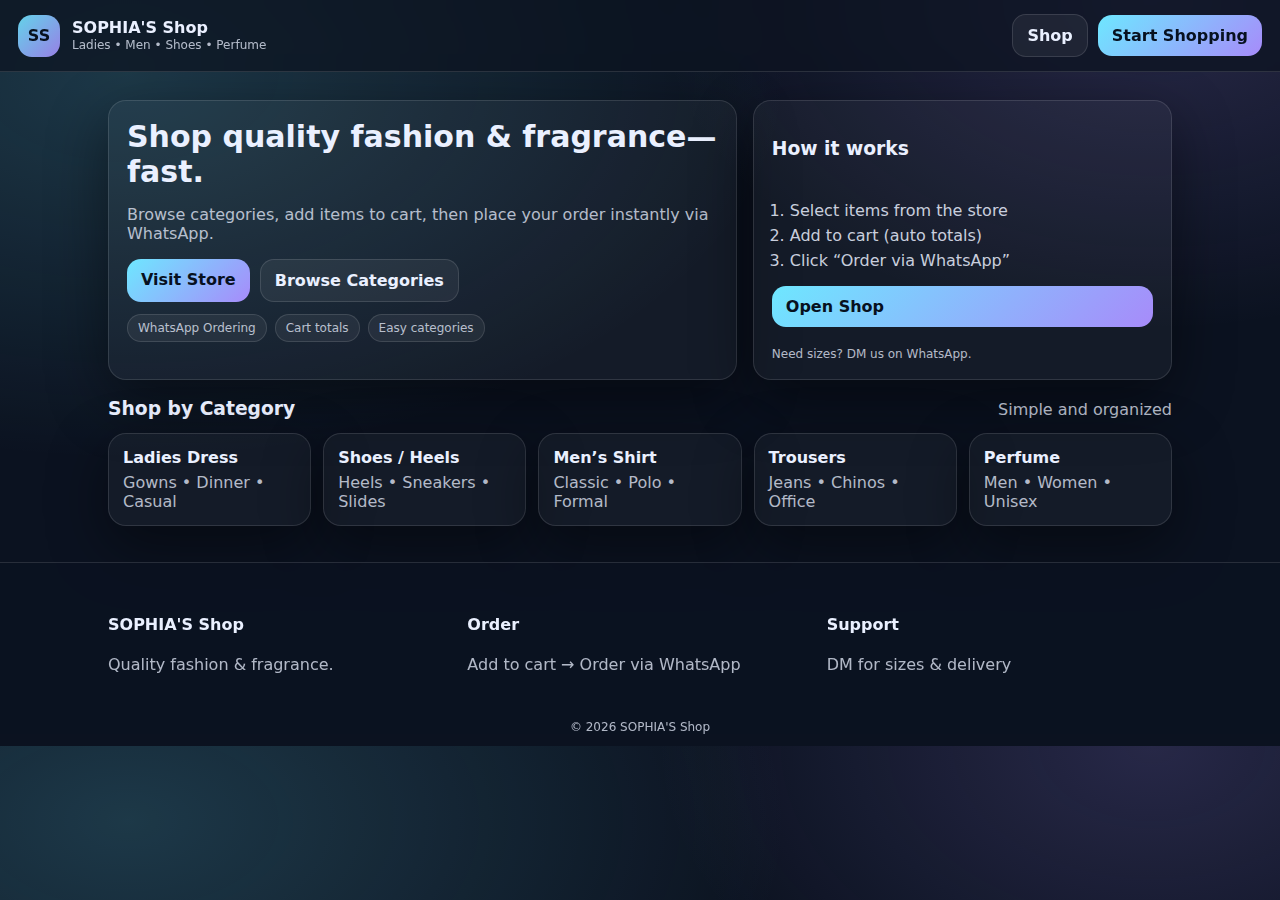
<file: index.html>
<!doctype html>
<html lang="en">
<head>
  <meta charset="utf-8" />
  <meta name="viewport" content="width=device-width, initial-scale=1" />
  <title>Welcome | SOPHIA'S Shop</title>
  <link rel="stylesheet" href="style.css" />
</head>
<body>

  <!-- Header -->
  <header class="topbar">
    <div class="brand">
      <div class="logo" aria-hidden="true">SS</div>
      <div class="brand-text">
        <h1>SOPHIA'S Shop</h1>
        <p class="muted">Ladies • Men • Shoes • Perfume</p>
      </div>
    </div>

    <nav class="actions">
      
      <a class="btn ghost" href="shop.html">Shop</a>
      <a class="btn" href="shop.html">Start Shopping</a>
    </nav>
  </header>

  <main class="container">

    <!-- Hero -->
    <section class="hero hero-simple">
      <div class="hero-text">
        <h2>Shop quality fashion & fragrance—fast.</h2>
        <p class="muted">
          Browse categories, add items to cart, then place your order instantly via WhatsApp.
        </p>

        <div class="hero-cta">
          <a class="btn" href="shop.html">Visit Store</a>
          <a class="btn ghost" href="#categories">Browse Categories</a>
        </div>

        <div class="hero-badges">
          <span class="pill">WhatsApp Ordering</span>
          <span class="pill">Cart totals</span>
          <span class="pill">Easy categories</span>
        </div>
      </div>

      <div class="hero-card hero-card-simple">
        <h3>How it works</h3>
        <ol class="steps">
          <li>Select items from the store</li>
          <li>Add to cart (auto totals)</li>
          <li>Click “Order via WhatsApp”</li>
        </ol>
        <a class="btn" href="shop.html">Open Shop</a>
        <p class="tiny muted" style="margin:10px 0 0;">Need sizes? DM us on WhatsApp.</p>
      </div>
    </section>

    <!-- Categories -->
    <section class="section" id="categories">
      <div class="section-head">
        <h3>Shop by Category</h3>
        <div class="muted">Simple and organized</div>
      </div>

      <div class="cat-grid">
        <a class="cat" href="shop.html?cat=ladies">
          <div class="cat-title">Ladies Dress</div>
          <div class="muted">Gowns • Dinner • Casual</div>
        </a>

        <a class="cat" href="shop.html?cat=shoes">
          <div class="cat-title">Shoes / Heels</div>
          <div class="muted">Heels • Sneakers • Slides</div>
        </a>

        <a class="cat" href="shop.html?cat=mens">
          <div class="cat-title">Men’s Shirt</div>
          <div class="muted">Classic • Polo • Formal</div>
        </a>

        <a class="cat" href="shop.html?cat=trousers">
          <div class="cat-title">Trousers</div>
          <div class="muted">Jeans • Chinos • Office</div>
        </a>

        <a class="cat" href="shop.html?cat=perfume">
          <div class="cat-title">Perfume</div>
          <div class="muted">Men • Women • Unisex</div>
        </a>
      </div>
    </section>

  </main>

  <!-- Footer -->
  <footer class="footer">
    <div class="container footer-grid">
      <div>
        <h4>SOPHIA'S Shop</h4>
        <p class="muted">Quality fashion & fragrance.</p>
      </div>
      <div>
        <h4>Order</h4>
        <p class="muted">Add to cart → Order via WhatsApp</p>
      </div>
      <div>
        <h4>Support</h4>
        <p class="muted">DM for sizes & delivery</p>
      </div>
    </div>
    <p class="tiny muted center">© <span id="year"></span> SOPHIA'S Shop</p>
  </footer>

  <script>
    document.getElementById("year").textContent = new Date().getFullYear();
  </script>
</body>
</html>
</file>
<file: style.css>
:root{
  --bg:#0b1220;
  --card:rgba(255,255,255,.06);
  --text:#eaf0ff;
  --muted:rgba(234,240,255,.75);
  --border:rgba(255,255,255,.12);
  --accent:#6ee7ff;
  --accent2:#a78bfa;
  --shadow: 0 20px 60px rgba(0,0,0,.45);
}

*{box-sizing:border-box}
body{
  margin:0;
  font-family: system-ui, -apple-system, Segoe UI, Roboto, Arial, sans-serif;
  background: radial-gradient(1200px 700px at 10% 10%, rgba(110,231,255,.18), transparent 55%),
              radial-gradient(900px 600px at 90% 0%, rgba(167,139,250,.18), transparent 55%),
              var(--bg);
  color:var(--text);
}
a{color:inherit;text-decoration:none}
.container{max-width:1100px;margin:0 auto;padding:18px}
.muted{color:var(--muted)}
.tiny{font-size:12px}
.center{text-align:center}

.topbar{
  position:sticky;top:0;z-index:10;
  display:flex;gap:14px;align-items:center;justify-content:space-between;
  padding:14px 18px;
  border-bottom:1px solid var(--border);
  background: rgba(11,18,32,.70);
  backdrop-filter: blur(12px);
}
.brand{display:flex;align-items:center;gap:12px}
.logo{
  width:42px;height:42px;border-radius:14px;
  background: linear-gradient(135deg, rgba(110,231,255,.9), rgba(167,139,250,.9));
  display:grid;place-items:center;
  font-weight:900;color:#07111f;
}
.brand h1{font-size:16px;margin:0;line-height:1.1}
.brand p{margin:2px 0 0;font-size:12px;color:var(--muted)}

.actions{display:flex;gap:10px;align-items:center;flex-wrap:wrap}
.search-wrap input{
  width:min(360px, 55vw);
  padding:11px 12px;
  border-radius:14px;
  border:1px solid var(--border);
  background: rgba(255,255,255,.06);
  color:var(--text);
  outline:none;
}

.btn{
  border:none;cursor:pointer;
  padding:11px 14px;border-radius:14px;
  color:#07111f;
  background: linear-gradient(135deg, var(--accent), var(--accent2));
  font-weight:800;
}
.btn.ghost{
  background: rgba(255,255,255,.06);
  border:1px solid var(--border);
  color:var(--text);
}
.badge{
  display:inline-flex;align-items:center;justify-content:center;
  min-width:22px;height:22px;padding:0 6px;
  border-radius:999px;
  background: rgba(110,231,255,.20);
  border:1px solid rgba(110,231,255,.35);
  color:var(--text);
  font-size:12px;margin-left:6px;
}

.filters{
  display:flex;gap:10px;flex-wrap:wrap;
  padding:12px 18px;
  border-bottom:1px solid var(--border);
  background: rgba(11,18,32,.45);
  backdrop-filter: blur(12px);
}
.chip{
  cursor:pointer;
  border-radius:999px;
  padding:9px 12px;
  border:1px solid var(--border);
  background: rgba(255,255,255,.06);
  color:var(--text);
}
.chip.active{
  border-color: rgba(110,231,255,.45);
  background: rgba(110,231,255,.16);
}

.hero{
  display:grid;
  grid-template-columns: 1.2fr .8fr;
  gap:16px;
  margin-top:10px;
}
.hero-text, .hero-card{
  border:1px solid var(--border);
  background: rgba(255,255,255,.04);
  border-radius:18px;
  padding:18px;
  box-shadow: var(--shadow);
}
.hero-text h2{margin:0 0 6px;font-size:30px}
.hero-cta{display:flex;gap:10px;flex-wrap:wrap;margin-top:12px}
.hero-mini{display:grid;grid-template-columns:repeat(3,1fr);gap:10px;margin-top:14px}
.mini-card{
  border:1px solid var(--border);
  background: rgba(255,255,255,.06);
  border-radius:16px;
  padding:12px;
}
.mini-card .k{display:block;font-size:12px;color:var(--muted)}
.mini-card .v{display:block;font-weight:900;margin-top:4px}

.pick{border:1px solid var(--border);background: rgba(255,255,255,.06);border-radius:16px;padding:12px;margin:10px 0}
.pick-title{font-weight:900;margin-top:6px}

.section{margin-top:18px}
.section-head{display:flex;justify-content:space-between;gap:12px;align-items:end}
.section-head h3{margin:0}

.grid{
  display:grid;
  grid-template-columns: repeat(4, 1fr);
  gap:14px;
  margin-top:14px;
}
.card{
  border:1px solid var(--border);
  background: rgba(255,255,255,.04);
  border-radius:18px;
  overflow:hidden;
  box-shadow: var(--shadow);
  display:flex;
  flex-direction:column;
}
.card img{width:100%;height:180px;object-fit:cover}
.card .pad{padding:12px}
.card .title{font-weight:900;margin:0 0 6px}
.pill{
  display:inline-flex;padding:6px 10px;border-radius:999px;
  border:1px solid var(--border);
  background: rgba(255,255,255,.06);
  color:var(--muted);font-size:12px;
}
.row{display:flex;justify-content:space-between;align-items:center;gap:10px}
.price{font-weight:900}
.small{font-size:12px;color:var(--muted)}

.field span{display:block;font-size:12px;color:var(--muted);margin:10px 0 6px}
.field input{
  width:100%;
  padding:11px 12px;border-radius:14px;
  border:1px solid var(--border);
  background: rgba(255,255,255,.06);
  color:var(--text);outline:none;
}

.drawer{display:none;position:fixed;inset:0;z-index:30}
.drawer.show{display:block}
.drawer-backdrop{position:absolute;inset:0;background: rgba(0,0,0,.60)}
.drawer-card{
  position:absolute;top:0;right:0;height:100%;
  width:min(460px,92vw);
  background: rgba(11,18,32,.96);
  border-left:1px solid var(--border);
  box-shadow: var(--shadow);
  display:flex;flex-direction:column;
}
.drawer-head{
  display:flex;justify-content:space-between;align-items:center;
  padding:14px;border-bottom:1px solid var(--border);
}
.icon-btn{
  width:40px;height:40px;border-radius:14px;
  border:1px solid var(--border);
  background: rgba(255,255,255,.06);
  color:var(--text);
  cursor:pointer;
}

.cart-items{padding:14px;overflow:auto;flex:1;display:grid;gap:10px}
.cart-item{
  border:1px solid var(--border);
  background: rgba(255,255,255,.05);
  border-radius:16px;
  padding:10px;
  display:grid;
  grid-template-columns: 64px 1fr;
  gap:10px;
}
.cart-item img{width:64px;height:64px;border-radius:14px;object-fit:cover;border:1px solid var(--border)}
.cart-item .top{display:flex;justify-content:space-between;gap:10px;align-items:start}
.cart-item .name{font-weight:900}
.controls{display:flex;gap:8px;align-items:center;margin-top:8px}
.mini-btn{
  width:34px;height:34px;border-radius:12px;
  border:1px solid var(--border);
  background: rgba(255,255,255,.06);
  color:var(--text);
  cursor:pointer;
}
.remove{border-color: rgba(255,107,107,.45); background: rgba(255,107,107,.12)}
.cart-summary{padding:14px;border-top:1px solid var(--border);background: rgba(255,255,255,.03)}
.line{display:flex;justify-content:space-between;gap:10px;padding:6px 0}
.line.total{font-size:18px;font-weight:900}

.cat-grid{
  display:grid;
  grid-template-columns: repeat(5, 1fr);
  gap:12px;
  margin-top:14px;
}
.cat{
  border:1px solid var(--border);
  background: rgba(255,255,255,.04);
  border-radius:18px;
  padding:14px;
  box-shadow: var(--shadow);
}
.cat-title{font-weight:900;margin-bottom:6px}

.footer{
  border-top:1px solid var(--border);
  margin-top:18px;padding-top:12px;
  background: rgba(11,18,32,.55);
  backdrop-filter: blur(10px);
}
.footer-grid{
  display:grid;
  grid-template-columns: 1fr 1fr 1fr;
  gap:14px;
}
:root{
  --bg:#0b1220;
  --card:rgba(255,255,255,.06);
  --text:#eaf0ff;
  --muted:rgba(234,240,255,.75);
  --border:rgba(255,255,255,.12);
  --accent:#6ee7ff;
  --accent2:#a78bfa;
  --shadow: 0 20px 60px rgba(0,0,0,.45);
}

*{box-sizing:border-box}
body{
  margin:0;
  font-family: system-ui, -apple-system, Segoe UI, Roboto, Arial, sans-serif;
  background: radial-gradient(1200px 700px at 10% 10%, rgba(110,231,255,.18), transparent 55%),
              radial-gradient(900px 600px at 90% 0%, rgba(167,139,250,.18), transparent 55%),
              var(--bg);
  color:var(--text);
}
a{color:inherit;text-decoration:none}
.container{max-width:1100px;margin:0 auto;padding:18px}
.muted{color:var(--muted)}
.tiny{font-size:12px}
.center{text-align:center}

.topbar{
  position:sticky;top:0;z-index:10;
  display:flex;gap:14px;align-items:center;justify-content:space-between;
  padding:14px 18px;
  border-bottom:1px solid var(--border);
  background: rgba(11,18,32,.70);
  backdrop-filter: blur(12px);
}
.brand{display:flex;align-items:center;gap:12px}
.logo{
  width:42px;height:42px;border-radius:14px;
  background: linear-gradient(135deg, rgba(110,231,255,.9), rgba(167,139,250,.9));
  display:grid;place-items:center;
  font-weight:900;color:#07111f;
}
.brand h1{font-size:16px;margin:0;line-height:1.1}
.brand p{margin:2px 0 0;font-size:12px;color:var(--muted)}

.actions{display:flex;gap:10px;align-items:center;flex-wrap:wrap}
.search-wrap input{
  width:min(360px, 55vw);
  padding:11px 12px;
  border-radius:14px;
  border:1px solid var(--border);
  background: rgba(255,255,255,.06);
  color:var(--text);
  outline:none;
}

.btn{
  border:none;cursor:pointer;
  padding:11px 14px;border-radius:14px;
  color:#07111f;
  background: linear-gradient(135deg, var(--accent), var(--accent2));
  font-weight:800;
}
.btn.ghost{
  background: rgba(255,255,255,.06);
  border:1px solid var(--border);
  color:var(--text);
}
.badge{
  display:inline-flex;align-items:center;justify-content:center;
  min-width:22px;height:22px;padding:0 6px;
  border-radius:999px;
  background: rgba(110,231,255,.20);
  border:1px solid rgba(110,231,255,.35);
  color:var(--text);
  font-size:12px;margin-left:6px;
}

.filters{
  display:flex;gap:10px;flex-wrap:wrap;
  padding:12px 18px;
  border-bottom:1px solid var(--border);
  background: rgba(11,18,32,.45);
  backdrop-filter: blur(12px);
}
.chip{
  cursor:pointer;
  border-radius:999px;
  padding:9px 12px;
  border:1px solid var(--border);
  background: rgba(255,255,255,.06);
  color:var(--text);
}
.chip.active{
  border-color: rgba(110,231,255,.45);
  background: rgba(110,231,255,.16);
}

.hero{
  display:grid;
  grid-template-columns: 1.2fr .8fr;
  gap:16px;
  margin-top:10px;
}
.hero-text, .hero-card{
  border:1px solid var(--border);
  background: rgba(255,255,255,.04);
  border-radius:18px;
  padding:18px;
  box-shadow: var(--shadow);
}
.hero-text h2{margin:0 0 6px;font-size:30px}
.hero-cta{display:flex;gap:10px;flex-wrap:wrap;margin-top:12px}
.hero-mini{display:grid;grid-template-columns:repeat(3,1fr);gap:10px;margin-top:14px}
.mini-card{
  border:1px solid var(--border);
  background: rgba(255,255,255,.06);
  border-radius:16px;
  padding:12px;
}
.mini-card .k{display:block;font-size:12px;color:var(--muted)}
.mini-card .v{display:block;font-weight:900;margin-top:4px}

.pick{border:1px solid var(--border);background: rgba(255,255,255,.06);border-radius:16px;padding:12px;margin:10px 0}
.pick-title{font-weight:900;margin-top:6px}

.section{margin-top:18px}
.section-head{display:flex;justify-content:space-between;gap:12px;align-items:end}
.section-head h3{margin:0}

.grid{
  display:grid;
  grid-template-columns: repeat(4, 1fr);
  gap:14px;
  margin-top:14px;
}
.card{
  border:1px solid var(--border);
  background: rgba(255,255,255,.04);
  border-radius:18px;
  overflow:hidden;
  box-shadow: var(--shadow);
  display:flex;
  flex-direction:column;
}
.card img{width:100%;height:180px;object-fit:cover}
.card .pad{padding:12px}
.card .title{font-weight:900;margin:0 0 6px}
.pill{
  display:inline-flex;padding:6px 10px;border-radius:999px;
  border:1px solid var(--border);
  background: rgba(255,255,255,.06);
  color:var(--muted);font-size:12px;
}
.row{display:flex;justify-content:space-between;align-items:center;gap:10px}
.price{font-weight:900}
.small{font-size:12px;color:var(--muted)}

.field span{display:block;font-size:12px;color:var(--muted);margin:10px 0 6px}
.field input{
  width:100%;
  padding:11px 12px;border-radius:14px;
  border:1px solid var(--border);
  background: rgba(255,255,255,.06);
  color:var(--text);outline:none;
}

.drawer{display:none;position:fixed;inset:0;z-index:30}
.drawer.show{display:block}
.drawer-backdrop{position:absolute;inset:0;background: rgba(0,0,0,.60)}
.drawer-card{
  position:absolute;top:0;right:0;height:100%;
  width:min(460px,92vw);
  background: rgba(11,18,32,.96);
  border-left:1px solid var(--border);
  box-shadow: var(--shadow);
  display:flex;flex-direction:column;
}
.drawer-head{
  display:flex;justify-content:space-between;align-items:center;
  padding:14px;border-bottom:1px solid var(--border);
}
.icon-btn{
  width:40px;height:40px;border-radius:14px;
  border:1px solid var(--border);
  background: rgba(255,255,255,.06);
  color:var(--text);
  cursor:pointer;
}

.cart-items{padding:14px;overflow:auto;flex:1;display:grid;gap:10px}
.cart-item{
  border:1px solid var(--border);
  background: rgba(255,255,255,.05);
  border-radius:16px;
  padding:10px;
  display:grid;
  grid-template-columns: 64px 1fr;
  gap:10px;
}
.cart-item img{width:64px;height:64px;border-radius:14px;object-fit:cover;border:1px solid var(--border)}
.cart-item .top{display:flex;justify-content:space-between;gap:10px;align-items:start}
.cart-item .name{font-weight:900}
.controls{display:flex;gap:8px;align-items:center;margin-top:8px}
.mini-btn{
  width:34px;height:34px;border-radius:12px;
  border:1px solid var(--border);
  background: rgba(255,255,255,.06);
  color:var(--text);
  cursor:pointer;
}
.remove{border-color: rgba(255,107,107,.45); background: rgba(255,107,107,.12)}
.cart-summary{padding:14px;border-top:1px solid var(--border);background: rgba(255,255,255,.03)}
.line{display:flex;justify-content:space-between;gap:10px;padding:6px 0}
.line.total{font-size:18px;font-weight:900}

.cat-grid{
  display:grid;
  grid-template-columns: repeat(5, 1fr);
  gap:12px;
  margin-top:14px;
}
.cat{
  border:1px solid var(--border);
  background: rgba(255,255,255,.04);
  border-radius:18px;
  padding:14px;
  box-shadow: var(--shadow);
}
.cat-title{font-weight:900;margin-bottom:6px}

.footer{
  border-top:1px solid var(--border);
  margin-top:18px;padding-top:12px;
  background: rgba(11,18,32,.55);
  backdrop-filter: blur(10px);
}
.footer-grid{
  display:grid;
  grid-template-columns: 1fr 1fr 1fr;
  gap:14px;
}

@media (max-width: 980px){
  .grid{grid-template-columns: repeat(3, 1fr)}
  .hero{grid-template-columns: 1fr}
  .cat-grid{grid-template-columns: repeat(2, 1fr)}
}
@media (max-width: 650px){
  .grid{grid-template-columns: repeat(2, 1fr)}
  .brand p{display:none}
}
@media (max-width: 420px){
  .grid{grid-template-columns: 1fr}
  .cat-grid{grid-template-columns: 1fr}

}


@media (max-width: 980px){
  .grid{grid-template-columns: repeat(3, 1fr)}
  .hero{grid-template-columns: 1fr}
  .cat-grid{grid-template-columns: repeat(2, 1fr)}
}
@media (max-width: 650px){
  .grid{grid-template-columns: repeat(2, 1fr)}
  .brand p{display:none}
}
@media (max-width: 420px){
  .grid{grid-template-columns: 1fr}
  .cat-grid{grid-template-columns: 1fr}
}

/* Better responsive topbar + search on small screens */
@media (max-width: 650px){
  .topbar{flex-wrap:wrap}
  .actions{width:100%}
  .search-wrap{flex:1; min-width:200px}
  .search-wrap input{width:100%}
}


/* Prevent horizontal scrolling on very small phones */
html, body{max-width:100%; overflow-x:hidden}

.sizeSel{
  flex:1;
  padding:11px 12px;
  border-radius:14px;
  border:1px solid var(--border);
  background: rgba(255,255,255,.06);
  color: var(--text);
  outline:none;
  min-width: 140px;
}
.sizeSel option{color:#000;}

.brand-text{display:flex;flex-direction:column}
.actions{display:flex;gap:10px;align-items:center;flex-wrap:wrap}

.hero-simple{align-items:stretch}
.hero-card-simple{display:flex;flex-direction:column;gap:10px}
.steps{margin:8px 0 0;padding-left:18px;color:rgba(234,240,255,.85)}
.steps li{margin:6px 0}
.hero-badges{display:flex;gap:8px;flex-wrap:wrap;margin-top:12px}

/* Better header on small screens */
@media (max-width: 650px){
  .topbar{flex-wrap:wrap}
  .actions{width:100%;justify-content:flex-start}
  .btn{width:auto}
}
</file>
